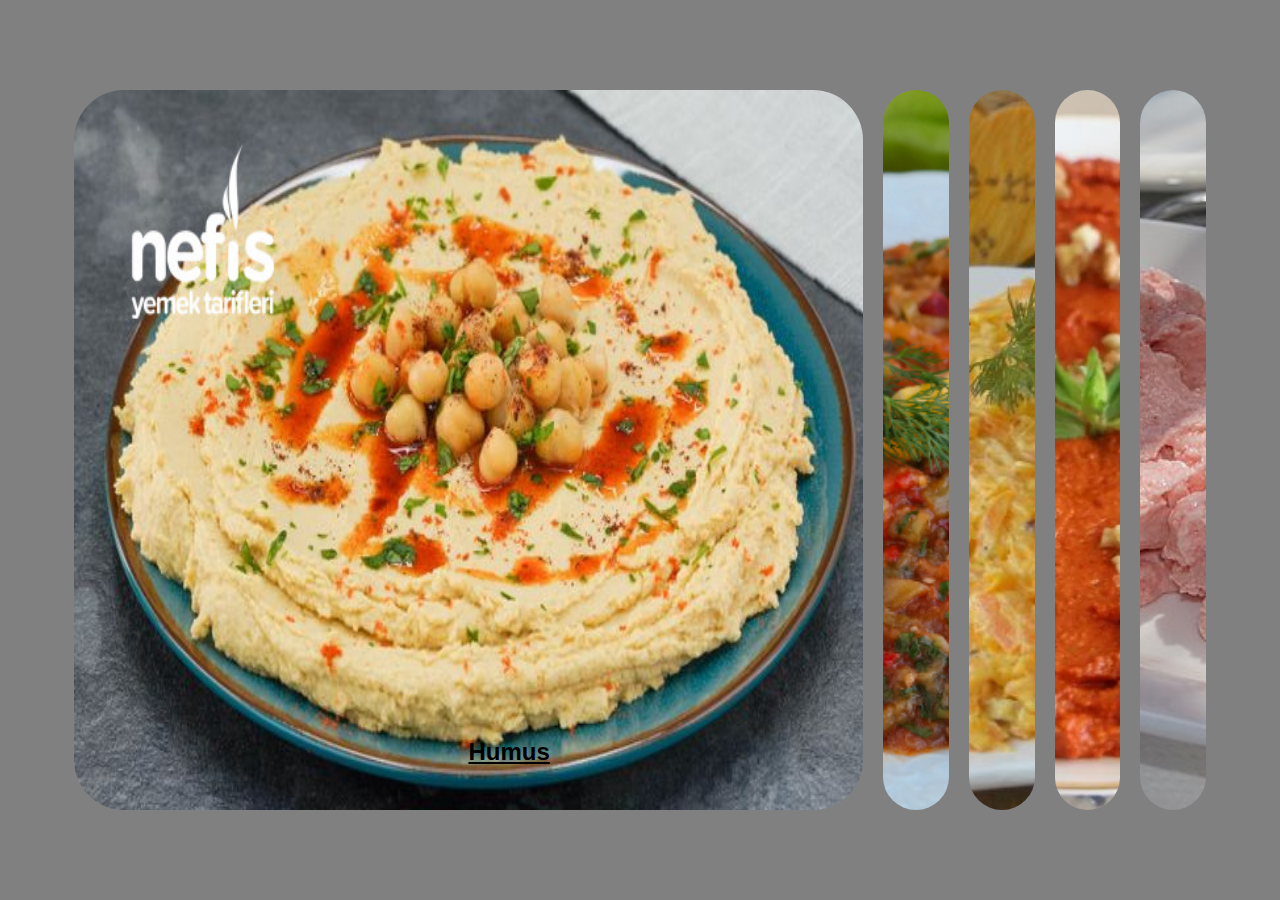
<file: proje1-Animasyonlu açılan kartlar/index.html>
<!DOCTYPE html>
<html lang="en">
<head>
    <meta charset="UTF-8">
    <meta name="viewport" content="width=device-width, initial-scale=1.0">
    <title>Proje1</title>
    <link rel="stylesheet" href="proje1.css">

</head>
<body>
<div class="container">
<div class="panel active" style="background-image: url(images/humus.jpg);"><h3>Humus</h3></div>
<div class="panel" style="background-image: url(images/babagannus.jpg);"><h3>Babagannuş</h3></div>
<div class="panel" style="background-image: url(images/tarator.jpg);"><h3>Tarator</h3></div>
<div class="panel" style="background-image: url(images/muhammara.jpg);"><h3>Muhammara</h3></div>
<div class="panel" style="background-image: url(images/tarama.jpg);"><h3>Tarama</h3></div>

</div>

    <script src="proje1.js"></script>
</body>
</html>
</file>
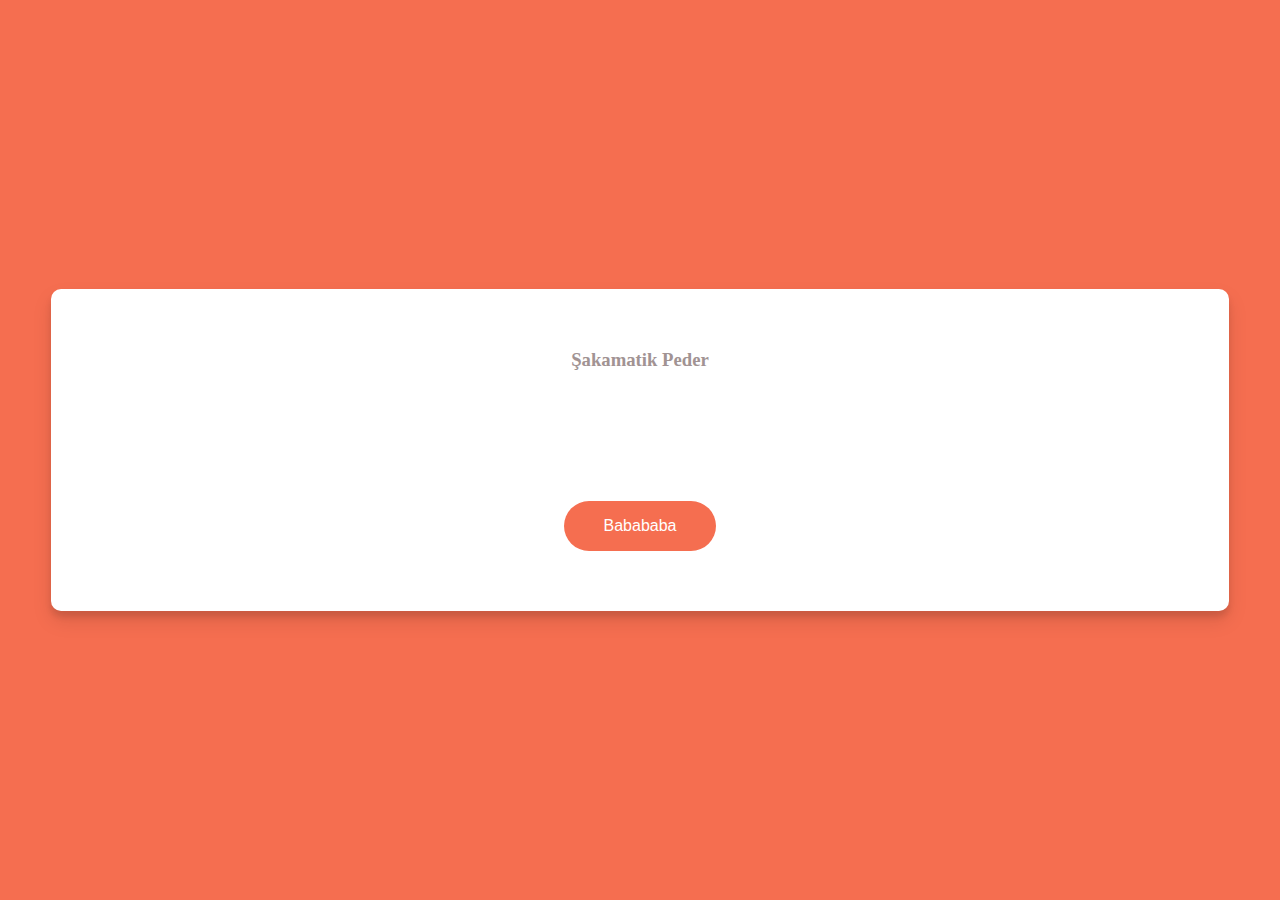
<file: proje10-Dad jokes generator/index.html>
<!DOCTYPE html>
<html lang="en">
<head>
    <meta charset="UTF-8">
    <meta name="viewport" content="width=device-width, initial-scale=1.0">
    <title>Proje10</title>
    <link rel="stylesheet" href="proje10.css">
    <link rel="stylesheet" href="https://fonts.googleapis.com/css2?family=Open+Sans:wght@400&display=swap">
</head>
<body>
    <div class="content">
        <h3>Şakamatik Peder</h3>

        <div class="joke" id="joke">
           
        </div>

        <button id="jokeBtn" class="btn">Babababa</button>
    </div>

    <script src="proje10.js"></script>
</body>
</html>
</file>
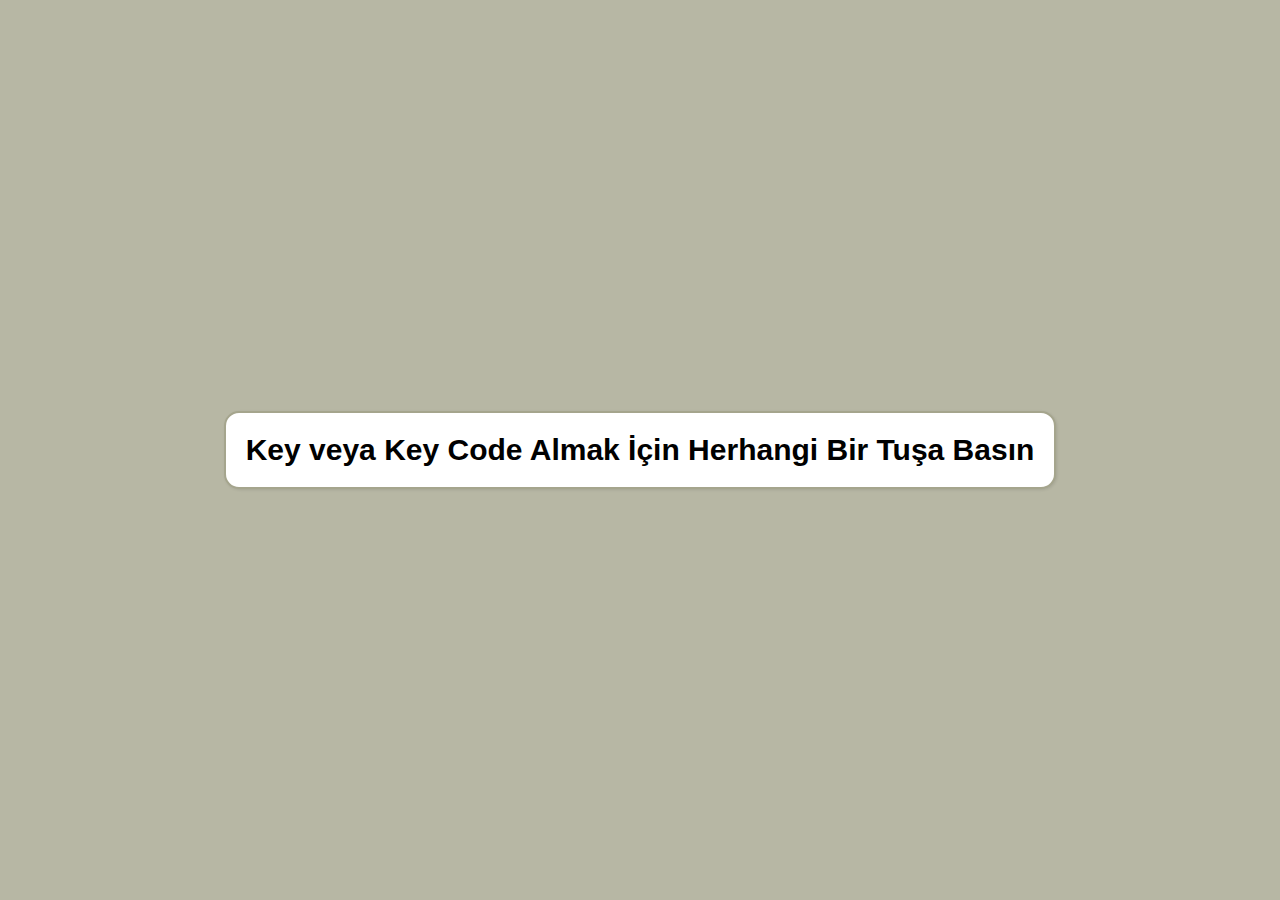
<file: proje11-KeyCodes hakkında tekrar proje/index.html>
<!DOCTYPE html>
<html lang="en">
<head>
    <meta charset="UTF-8">
    <meta name="viewport" content="width=device-width, initial-scale=1.0">
    <link rel="stylesheet" href="proje11.css">
    <link rel="stylesheet" href="https://fonts.googleapis.com/css2?family=Open+Sans:wght@400&display=swap">
    <title>proje11</title>
</head>
<body>
<div id="insert">
    <!-- <div class="key">
        a 
        <small>event.key</small>
    </div>
    <div class="key">
        65
        <small>event.keyCode</small>
    </div>
    <div class="key">
        KeyA 
        <small>event.code</small>
    </div> -->
    <div class="key">
        Key veya Key Code Almak İçin Herhangi Bir Tuşa Basın
    </div>
</div>



  <script src="proje11.js"></script>  
</body>
</html>
</file>
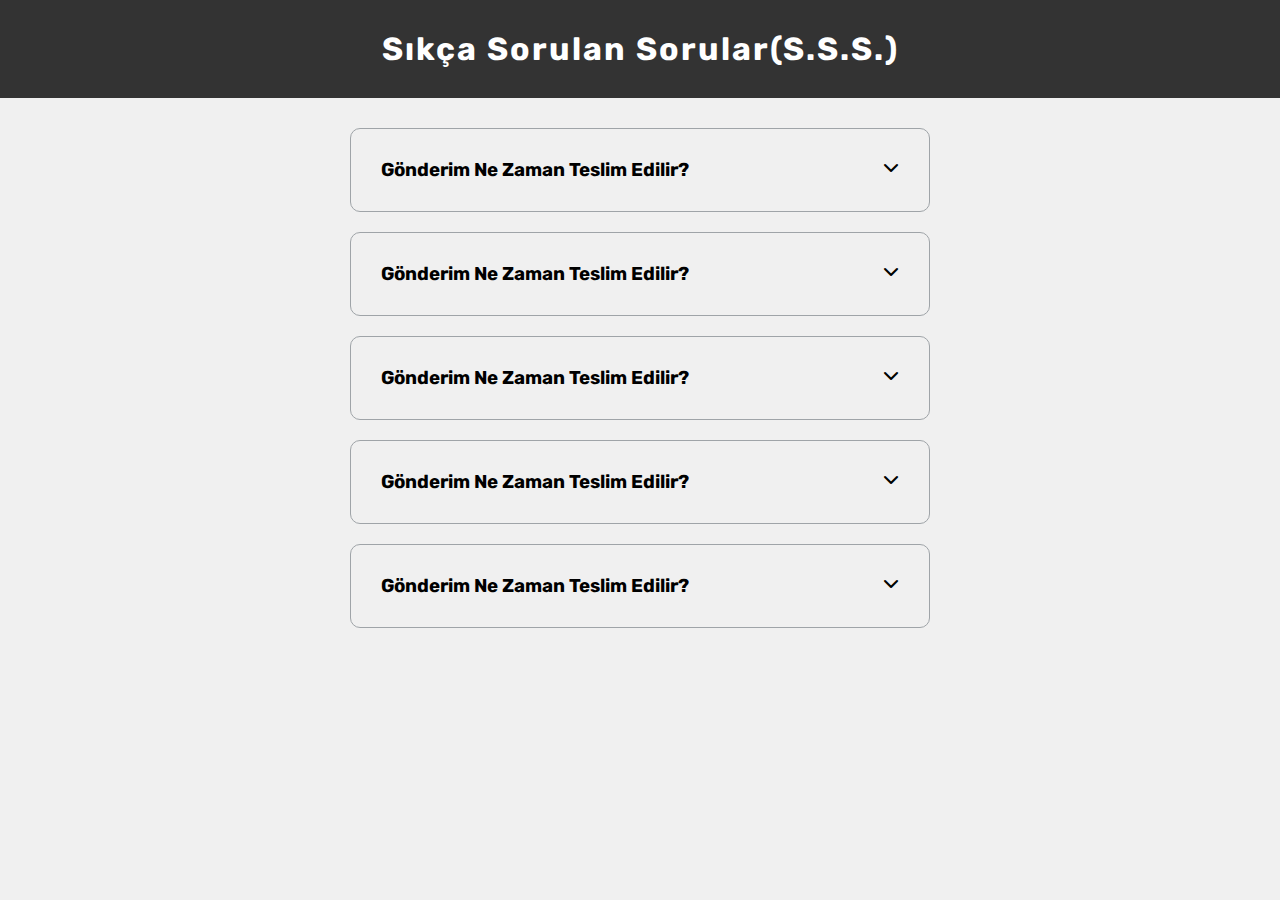
<file: proje12-Collapse hakkında detaylı bir proje/index.html>
<!DOCTYPE html>
<html lang="en">
<head>
    <meta charset="UTF-8">
    <meta name="viewport" content="width=device-width, initial-scale=1.0">
    <title>Proje12</title>
    <link rel="stylesheet" href="proje12.css">
    <link rel="stylesheet" href="https://cdnjs.cloudflare.com/ajax/libs/font-awesome/6.5.1/css/all.min.css">
    <link rel="stylesheet" href="https://fonts.googleapis.com/css2?family=Rubik:wght@500&display=swap">
</head>
<body>
<h1>Sıkça Sorulan Sorular(S.S.S.)</h1>
<div class="faq-container">
    <div class="faq">
        <h3 class="faq-title">Gönderim Ne Zaman Teslim Edilir?</h3>
        <p class="faq-text">Gönderiniz teslim alındığında tarafınıza sms ve mail ulaştırılır.</p>
        <button class="faq-toggle">
            <i class="fa-solid fa-chevron-down"></i>
            <i class="fa-solid fa-xmark"></i>
        </button>
    </div>

    <div class="faq">
        <h3 class="faq-title">Gönderim Ne Zaman Teslim Edilir?</h3>
        <p class="faq-text">Gönderiniz teslim alındığında tarafınıza sms ve mail ulaştırılır.</p>
        <button class="faq-toggle">
            <i class="fa-solid fa-chevron-down"></i>
            <i class="fa-solid fa-xmark"></i>
        </button>
    </div>
    
    <div class="faq">
        <h3 class="faq-title">Gönderim Ne Zaman Teslim Edilir?</h3>
        <p class="faq-text">Gönderiniz teslim alındığında tarafınıza sms ve mail ulaştırılır.</p>
        <button class="faq-toggle">
            <i class="fa-solid fa-chevron-down"></i>
            <i class="fa-solid fa-xmark"></i>
        </button>
    </div>
    
    <div class="faq">
        <h3 class="faq-title">Gönderim Ne Zaman Teslim Edilir?</h3>
        <p class="faq-text">Gönderiniz teslim alındığında tarafınıza sms ve mail ulaştırılır.</p>
        <button class="faq-toggle">
            <i class="fa-solid fa-chevron-down"></i>
            <i class="fa-solid fa-xmark"></i>
        </button>
    </div>
    
    <div class="faq ">
        <h3 class="faq-title">Gönderim Ne Zaman Teslim Edilir?</h3>
        <p class="faq-text">Gönderiniz teslim alındığında tarafınıza sms ve mail ulaştırılır.</p>
        <button class="faq-toggle">
            <i class="fa-solid fa-chevron-down"></i>
            <i class="fa-solid fa-xmark"></i>
        </button>
    </div>
</div>




   <script src="proje12.js"></script> 
</body>
</html>
</file>
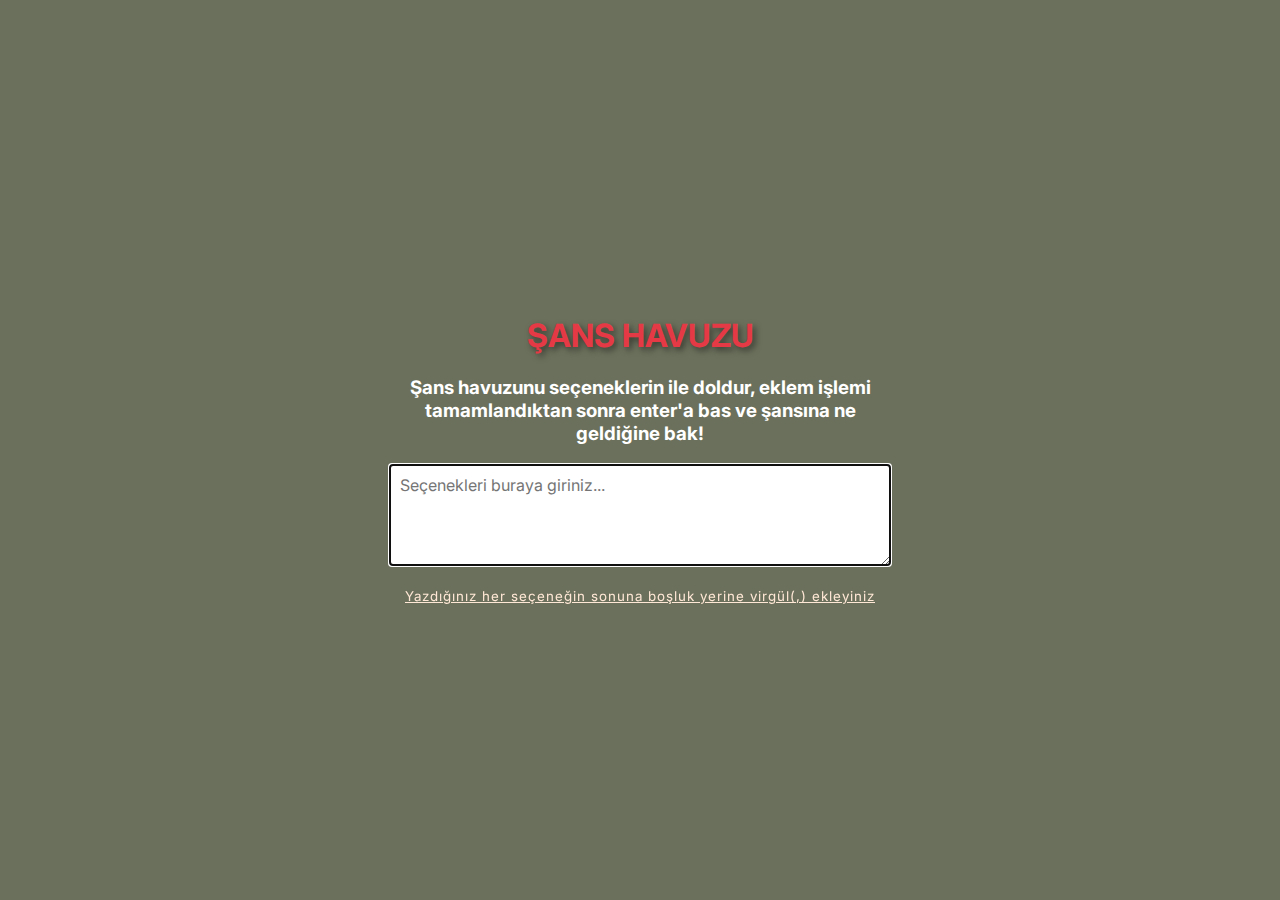
<file: proje13-setTimeout ve setInterval Basit Oyun Projesi/index.html>
<!DOCTYPE html>
<html lang="en">
<head>
    <meta charset="UTF-8">
    <meta name="viewport" content="width=device-width, initial-scale=1.0">
    <title>Proje13</title>
    <link rel="stylesheet" href="proje13.css">
    <link rel="stylesheet" href="https://fonts.googleapis.com/css2?family=Inter&display=swap">
</head>
<body>

    <div class="container">
        <h1>Şans Havuzu</h1>
        <h3>Şans havuzunu seçeneklerin ile doldur, eklem işlemi tamamlandıktan sonra enter'a bas ve şansına ne geldiğine bak!</h3>
        <textarea  id="textarea" cols="30" rows="10" placeholder="Seçenekleri buraya giriniz..."></textarea>

        <div id="tags">
           
        </div>

        <small>Yazdığınız her seçeneğin sonuna boşluk yerine virgül(,) ekleyiniz</small>
    </div>




    <script src="proje13.js"></script>
</body>
</html>
</file>
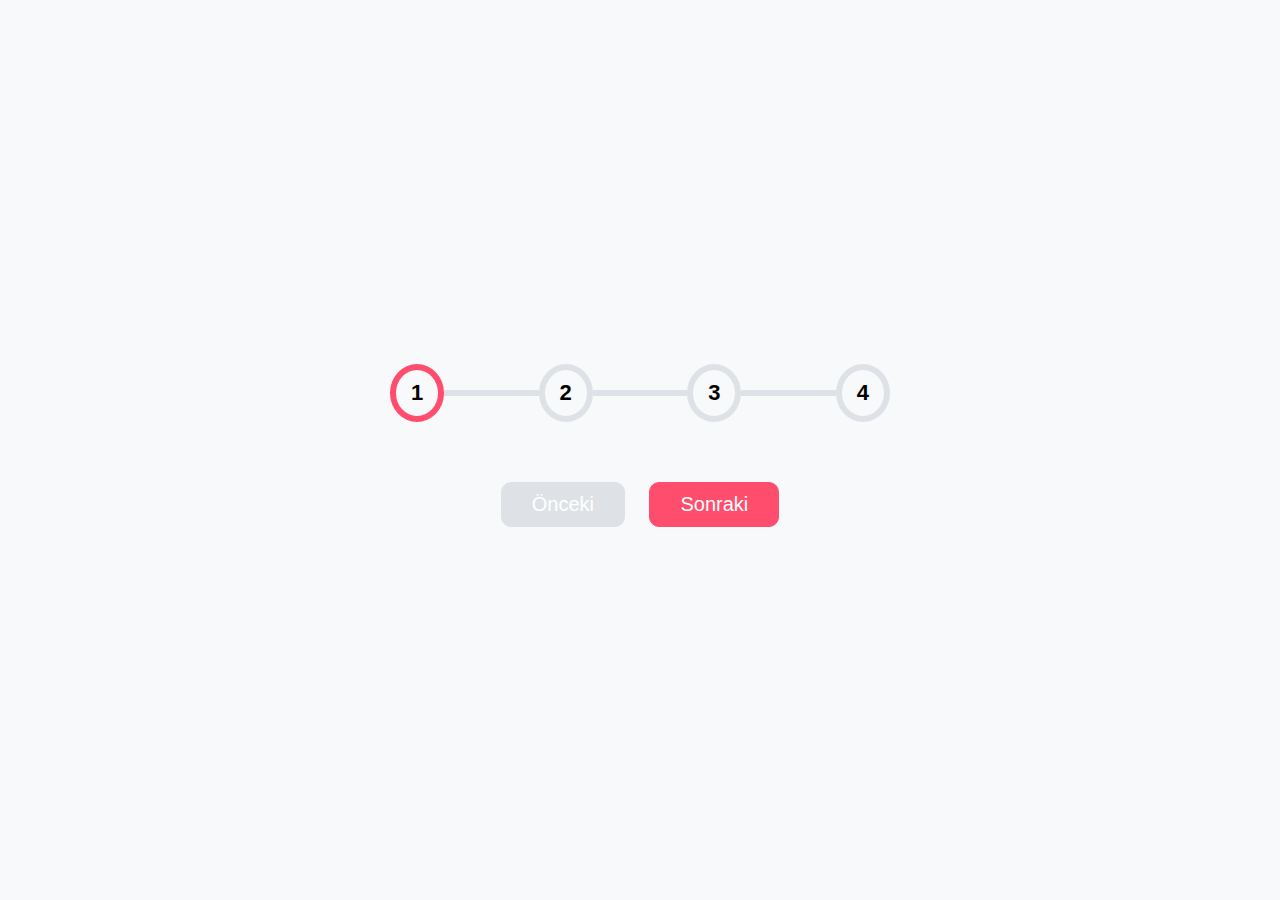
<file: proje2-Animasyonlu ilerleme adımları/index.html>
<!DOCTYPE html>
<html lang="en">
<head>
    <meta charset="UTF-8">
    <meta name="viewport" content="width=device-width, initial-scale=1.0">
    <title>Proje2</title>
    <link rel="stylesheet" href="proje2.css">
</head>
<body>
    <div class="container">
        <div class="progress-container">
            <div class="circle active">1</div>
            <div class="progress " id="progress">&nbsp;</div>
            <div class="circle ">2</div>
            <div class="progress " id="progress">&nbsp;</div>
            <div class="circle">3</div>
            <div class="progress" id="progress">&nbsp;</div>
            <div class="circle">4</div>
        </div> 
           <div class="back-next">
            <button class="btn" id="prev" >Önceki</button>
            <button class="btn active" id="next">Sonraki</button>

           </div>

    </div>
   <script src="proje2.js"></script>
</body>
</html>
</file>
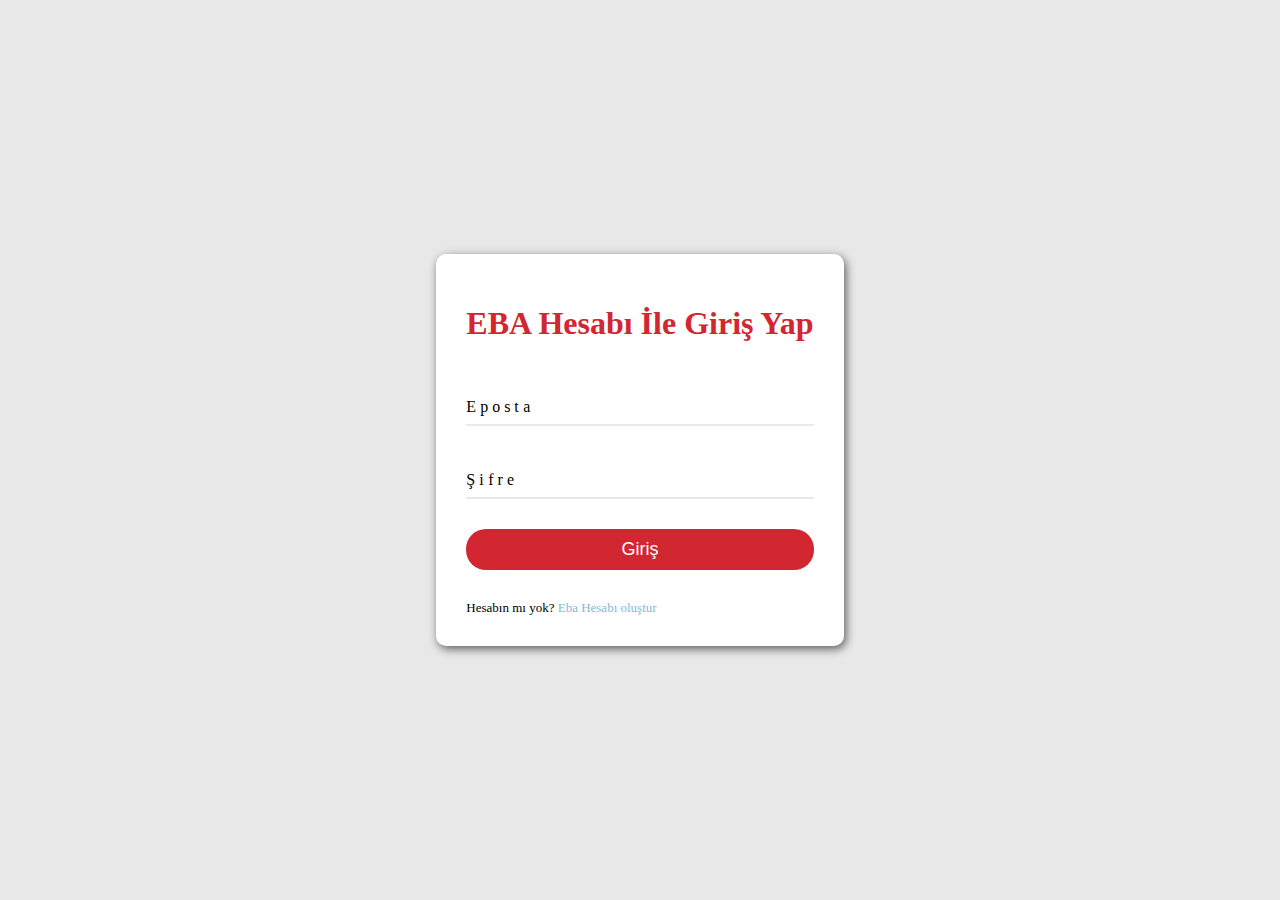
<file: proje8-Dalga animasyonu/index.html>
<!DOCTYPE html>
<html lang="en">
<head>
    <meta charset="UTF-8">
    <meta name="viewport" content="width=device-width, initial-scale=1.0">
    <title>Proje8</title>
    <link rel="stylesheet" href="proje8.css">
</head>
<body>
   <div class="content">
   
    <h1>EBA Hesabı İle Giriş Yap</h1>
     
    <form >
        <div class="form-control">
            <input type="email" class="email" required>
            <label for="">Eposta</label>
            </div>
            <div class="form-control">
                <input type="password" class="password"  required>
                <label for="">Şifre</label>
                </div>
        
                <button class="btn">Giriş</button>
                
                <div class="create-account">Hesabın mı yok?  <a href="" class="create">Eba Hesabı oluştur</a></div>

    </form>

   </div> 


   <script src="proje8.js"></script>
</body>
</html>
</file>
<file: proje1-Animasyonlu açılan kartlar/proje1.css>
/**{
    display: flex;
    justify-content: center;
    align-items: center;
}*/

body{
    margin: 0;
    display: flex;
    justify-content: center;
    align-items: center;
    height: 100vh;
    overflow: hidden;
    background: gray;
    font-family: sans-serif;

}
.container{
    display: flex;
    width: 90vw;

}
.panel{
position: relative;  
height: 80vh;
border-radius: 50px;
margin: 10px;
background-repeat: no-repeat;
background-size: auto 100%;
background-position:center ;
flex: 0.5 ;
cursor: pointer;
transition:flex 0.7s ease-in;


}
.panel h3{
    opacity: 0;
    font-size: 24px;
    position: absolute;
    left: 50%;
    bottom: 20px;
}

.panel.active h3{
    display: flex;
    flex-direction: column;
    align-items: center;
    justify-content: end;
    opacity: 1;
    text-decoration: underline;
    transition: opacity 0.3s ease-in 0.4s;
}
.panel.active{
    flex:6 ;
    background-size: 100% 100%;

}


@media (max-width:600px){
    .container{
        width: 90vw;
    }
    .panel:nth-of-type(4), .panel:nth-of-type(5){
        display: none;
    }
}
</file>
<file: proje10-Dad jokes generator/proje10.css>
*{
    box-sizing: border-box;
}
body{
    height: 100vh;
    width: 100%;
    margin: 0;
    padding: 20px;
    background-color: rgba(245, 107, 77, 0.98) ;
    overflow: hidden;
    display: flex;
    justify-content: center;
    align-items: center;

}
.content{
    display: flex;
    flex-direction: column;
    justify-content: center;
    align-items: center;
    background-color: white;
    border-radius: 10px;
    width: 95%;
    height: max-content;
    box-shadow: 0 10px 20px rgba(0, 0, 0, 0.1), 0 6px 6px rgba(0, 0, 0, 0.1);

}

.btn{
    color: white;
    background-color: rgba(245, 107, 77, 0.98);
    border-radius: 40px;
    padding: 1rem 2.5rem;
    border: none;
    width: max-content;
    margin:10px 60px 60px;
    font-size: 16px;
}

.content h3{
    color: rgba(161, 147, 147, 1);
    margin: 60px 0 20px;
    

}
.joke{
    font-family: 'Inter' sans-serif;
    font-size: 30pt;
    text-align: center;
    line-height: 40px;
    max-width: 600px;
    margin: 50px auto;
}

.btn:active{
    transform: scale(0.98);
}
.btn:focus{
    outline: none;
}
</file>
<file: proje11-KeyCodes hakkında tekrar proje/proje11.css>
*{
    box-sizing: border-box;
}
 
body{
    font-family: 'Inter', sans-serif;
    background-color: #b7b7a4;
    display: flex;
    align-items: center;
    justify-content: center;
    width: 100%;
    height: 100vh;
    text-align: center;
    margin: 0;
}

.key{
    border: 2px solid #a5a58d;
    background-color: #fff;
    box-shadow: 1px 1px 3px rgba(0, 0, 0, 0.1);
    display:inline-flex;
    align-items: center;
    font-size: 30px;
    padding: 20px;
    border-radius: 15px;
    flex-direction: column;
    margin: 10px;
    font-weight: bold;
    min-width: 150px;
    position: relative;
      


}

.key small{
    position: absolute;
    top: -24px;
    left: 0;
    text-align: center;
    width: 100%;
    font-size: 14px;
    color: #283618;

}
</file>
<file: proje12-Collapse hakkında detaylı bir proje/proje12.css>
:root{
    --orange-color:#f16623;
}

*{
    box-sizing: border-box;
}

body{
    margin: 0;
    padding: 0;
    width: 100%;
    height: 100vh;
    font-family: 'Rubik', sans-serif;
    background-color: #f0f0f0;

}

h1{
    margin: 0;
    background-color: #333;
    color: #fff;
    text-align: center;
    padding: 30px 5px;
    letter-spacing: 2px;

}

.faq-container{
    max-width: 600px;
    margin: 0 auto;
    padding: 10px;

}

.faq{
    background-color: transparent;
    border: 1px solid #9fa4a8;
    border-radius: 10px;
    margin: 20px 0;
    padding: 30px;
    overflow: hidden;
    transition: .3s ease;
    position: relative;
    cursor: pointer;

}
.faq.active{
background-color: #fff;
box-shadow: 0 3px 6px rgba(0, 0, 0, 0.3);
border: 2px solid var(--orange-color);
}

.faq.active::before,
.faq.active::after{
     content: "\f075";
     font-family: 'Font Awesome 6 Free';
     color: #52b788;
     font-size: 7rem;
     position: absolute;
     top: 20px;
     left: 20px;
     z-index: 0;
     opacity: 0.2;

}

.faq.active::before{
    color: #468faf;
    top: -10px;
    left: -30px;
    transform: rotateY(180deg);
}

.faq-title{
    margin: 0 35px 0 0;
    transition: .3s ease;

}

.faq.active .faq-title{
    color: var(--orange-color);
}

.faq-text{
    display: none;
    margin: 30px 0 0;

}

.faq.active .faq-text{
    display: block;
    
}
.faq-toggle{
    background-color: transparent;
    border: 0;
    cursor: pointer;
    display: flex;
    align-items: center;
    justify-content: center;
    font-size: 16px;
    padding: 0;
    position: absolute;
    top: 30px;
    right: 30px;
    transition: .3s ease;
}

.faq.active .faq-toggle{
    color: var(--orange-color);
}

.faq-toggle .fa-xmark{
    display: none;
}

.faq.active .faq-toggle .fa-xmark{
    display: block;
}

.faq.active .faq-toggle .fa-chevron-down{
    display: none;
}
</file>
<file: proje13-setTimeout ve setInterval Basit Oyun Projesi/proje13.css>
:root{
    --red-color:#e63946
}

*{
    box-sizing: border-box;
}
body{
    font-family: 'Inter', sans-serif;
    background-color: #6b705c;
    margin:0 ;
    padding:0 ;
    display: flex;
    height: 100vh;
    justify-content: center;
    align-items: center;
    flex-direction: column;
    overflow: hidden;
}
.container{
    width: 500px;
   text-align: center;

}

h1{
 text-transform: uppercase;
 font-weight: bold;
 color: var(--red-color);
 text-shadow: 3px 3px 6px rgba(0, 0, 0, 0.5);

}
h3{
    color: #fff;
    margin: 10px 0 20px;
}

#textarea{
    display: block;
    width: 100%;
    height: 100px;
    border: none;
    padding: 10px;
    margin: 0 0 20px 0;
    font-size: 16px;
    font-family: inherit;
}

.tag{
    background-color: #cb997e;
    color: #fff;
    font-weight: bold;
    padding: 10px 20px;
    border-radius: 30px;
    text-shadow: 3px 3px 6px rgba(0, 0, 0, 0.6);
    box-shadow: 3px 3px 6px rgba(0, 0, 0, 0.3);
    display: inline-block;
    margin: 0 5px 10px;
    font-size: 14px;
    

}

.tag.highlight{
    color: #333;
    background-color: var(--red-color);
}

small{
    color: #ffe8d6;
    letter-spacing: 1px;
    text-decoration: underline;
    margin-top: 20px;
}
</file>
<file: proje2-Animasyonlu ilerleme adımları/proje2.css>
:root{
    --line-border-empty:#dee2e6;
    --line-border-fill:#ff4d6d;
}
*{
    box-sizing: border-box;
}

body{
    font-family: sans-serif;
    background-color: #f8f9fa;
    display: flex;
    justify-content: center;
    align-items: center;
    height: 100vh;
    margin: 0;
    overflow: hidden;
}

.container{
  text-align: center;
}

.progress-container{
    display: flex;
    flex-direction: row;
    justify-content: center;
    align-items: center;
    position: relative;
    margin-bottom: 50px;
    width: 500px;
    max-width: 100%;   
}

.progress{
    width: 100%;
    height: 0;
    border: 3px solid var(--line-border-empty);
}

.circle{
    display: flex;
    justify-content: center;
    align-items: center;
    border: 6px solid var(--line-border-empty);
    padding: 10px 15px;
    border-radius: 50%;
    font-size: 22px;
    font-weight: bold;
}

.active{
    border-color: var(--line-border-fill);
}

.btn{
    padding: 10px 30px;
    margin: 10px;
    border: 1px solid var(--line-border-empty);
    border-radius: 10px;
    background-color: var(--line-border-empty);
    color: white;
    font-size: 20px;
    cursor:pointer;
}

.btn.active{
    border: 1px solid var(--line-border-fill);
    background-color: var(--line-border-fill);
    
}
</file>
<file: proje8-Dalga animasyonu/proje8.css>
:root{
    --red-color:#d22731;

}

*{
    box-sizing: border-box;
}

body{
    margin: 0;
    padding: 0;
    width: 100%;
    height: 100vh;
    background-color: #e8e8e8;
    display: flex;
    justify-content: center;
    align-items: center;
}

.content{
    background-color: white;
    width: max-content;
    height: max-content;
    display: flex;
    flex-direction: column;
    justify-content: space-between;
    border-radius: 10px;
    box-shadow: 2px 3px 10px rgba(0, 0, 0, 0.6);
    padding: 30px;

}

.content h1{
    color: var(--red-color);
    padding-bottom: 20px;
}

.content form .btn{
    background-color:var(--red-color);
    color: white;
    border: none;
    padding: 10px;
    text-align: center;
    font-size: 18px;
    border-radius: 20px;
    margin-bottom: 30px;
    width: 100%;
    cursor: pointer;
    
}

.content form .btn:active{
transform: scale(0.98);
}

.form-control{

   position: relative;
    margin-bottom: 30px;
    width: 100%;
}

.create-account .create{
   color: #7bbcd8;
   text-decoration: none;
}

.create-account .create:hover{
    text-shadow: 3px 3px 10px rgba(0, 0, 0, 0.2);
 }
 
 .create-account{
    font-size: 13px;
 }


.form-control input{
    border: none;
    border-bottom: 2px solid #e8e8e8;
    display: block;
    width: 100%;
    color: #333;
    padding-top: 25px;

}

.form-control input:focus,
.form-control input:valid{
    border: none;
    outline: none;
    border-bottom: 2px solid #999;
    font-size: 16px;
}

.form-control label{
    position: absolute;
    bottom: 10px;
    left: 0;
}

.form-control label span{
    display: inline-block;
    font-size: 16px;
    min-width: 5px;
    transition: .3s cubic-bezier(0.7, -0.6, 0.3, 1.55);
}

.form-control input:focus + label span,
.form-control input:valid + label span{
    color: #999;
    transform: translateY(-25px);
}
</file>
